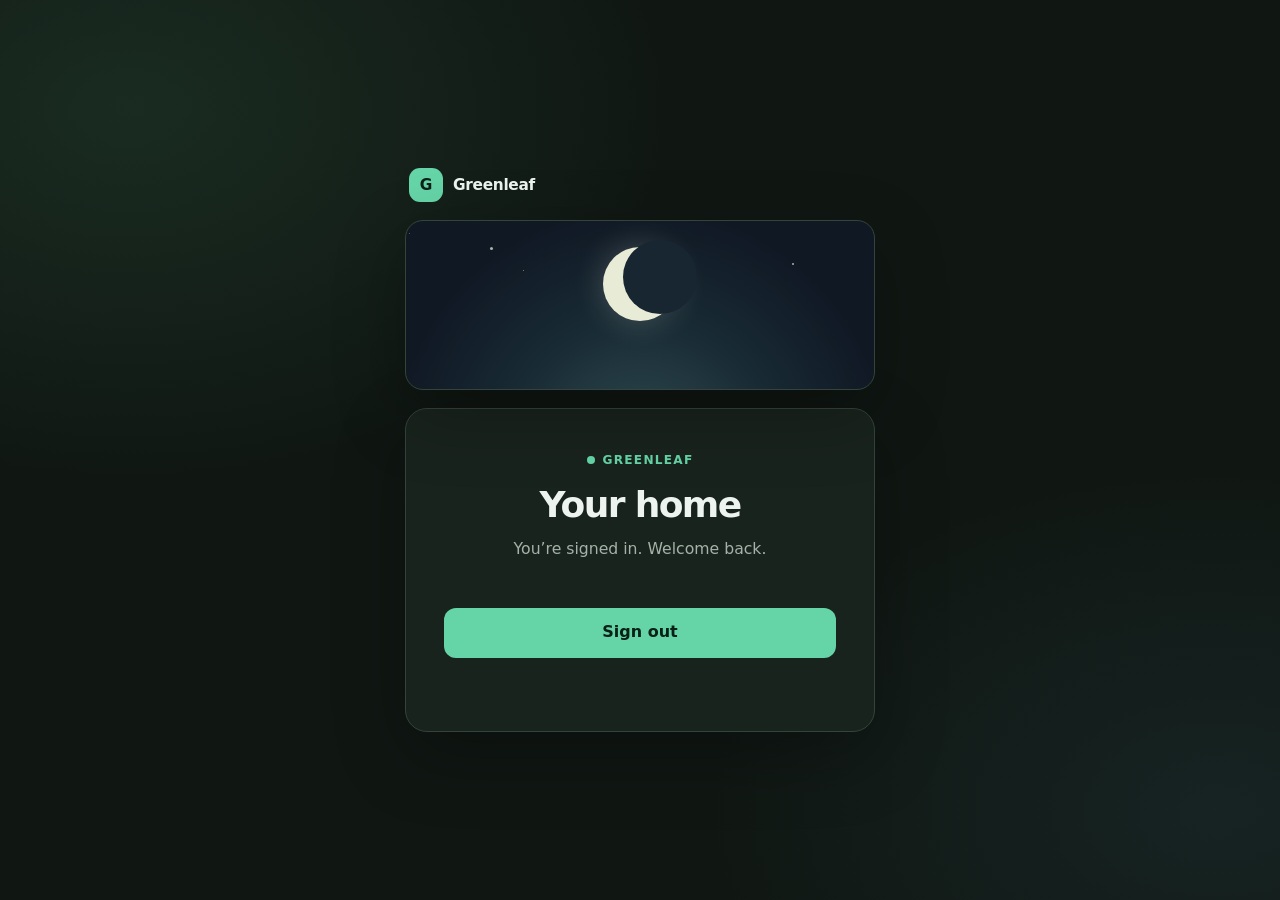
<file: dashboard.html>
<!doctype html>
<html lang="en" data-theme="dark">
<head>
  <meta charset="utf-8">
  <meta name="viewport" content="width=device-width, initial-scale=1, viewport-fit=cover">
  <meta name="theme-color" content="#101713">
  <meta name="description" content="Your Greenleaf account home.">
  <title>Home · Greenleaf</title>
  <link rel="stylesheet" href="/site.css">
</head>
<body>
  <main class="shell">
    <header class="topbar">
      <a class="brand" href="/dashboard" aria-label="Greenleaf home">
        <span class="brand-mark" aria-hidden="true">G</span><span>Greenleaf</span>
      </a>
    </header>
    <div class="hero-art" role="img" aria-label="Moonlit night sky"><span class="moon" aria-hidden="true"></span></div>
    <section class="card dashboard-card" aria-labelledby="pageTitle">
      <p class="eyebrow">Greenleaf</p>
      <h1 id="pageTitle">Your home</h1>
      <p class="intro">You’re signed in. Welcome back.</p>
      <button class="primary-button" id="logoutButton" type="button">Sign out</button>
      <p class="status" id="logoutStatus" role="status" aria-live="polite"></p>
    </section>
  </main>
  <script>
    "use strict";
    document.getElementById("logoutButton").addEventListener("click", async () => {
      const button = document.getElementById("logoutButton");
      const status = document.getElementById("logoutStatus");
      button.disabled = true;
      try {
        const response = await fetch("/api/auth/logout", { method: "POST", credentials: "same-origin" });
        if (!response.ok) throw new Error("Sign out failed");
        window.location.replace("/");
      } catch {
        button.disabled = false;
        status.textContent = "Unable to sign out right now. Please try again.";
        status.dataset.kind = "error";
      }
    });
  </script>
</body>
</html>
</file>
<file: site.css>
:root {
  color-scheme: dark;
  --bg: #101713;
  --panel: #19231d;
  --ink: #edf4ef;
  --muted: #a4b2a9;
  --line: #34443a;
  --accent: #65d4a7;
  --accent-hover: #85e2bb;
  --accent-ink: #0b2117;
  --soft: #20352a;
  --error: #ff958c;
  --shadow: 0 24px 70px rgb(0 0 0 / 28%);
  --radius: 22px;
  font-synthesis: none;
}

*, *::before, *::after { box-sizing: border-box; }
html { min-width: 320px; scroll-padding-top: env(safe-area-inset-top, 0px); }
body {
  min-height: 100vh;
  min-height: 100svh;
  margin: 0;
  padding: max(24px, env(safe-area-inset-top, 0px)) max(20px, env(safe-area-inset-right, 0px)) max(24px, env(safe-area-inset-bottom, 0px)) max(20px, env(safe-area-inset-left, 0px));
  display: grid;
  place-items: center;
  background: radial-gradient(ellipse at 10% 12%, rgb(91 183 131 / 13%), transparent 34rem), radial-gradient(ellipse at 95% 90%, rgb(79 145 171 / 10%), transparent 32rem), var(--bg);
  color: var(--ink);
  font-family: Inter, ui-sans-serif, system-ui, -apple-system, BlinkMacSystemFont, "Segoe UI", sans-serif;
  line-height: 1.55;
  transition: background-color 180ms ease, color 180ms ease;
}
button, input { font: inherit; }
button { color: inherit; }
.shell { width: min(100%, 470px); animation: rise-in 500ms cubic-bezier(.2, .75, .25, 1) both; }
.topbar { display: flex; align-items: center; justify-content: space-between; gap: 16px; margin-bottom: 18px; padding-inline: 4px; }
.brand { display: inline-flex; align-items: center; gap: 10px; color: var(--ink); font-size: .96rem; font-weight: 700; letter-spacing: -.02em; text-decoration: none; }
.brand-mark { display: grid; width: 34px; height: 34px; place-items: center; border-radius: 11px; background: var(--accent); color: var(--accent-ink); }
.hero-art { position: relative; overflow: hidden; height: 170px; margin-bottom: 18px; border: 1px solid var(--line); border-radius: 18px; background: radial-gradient(ellipse at 50% 140%, #314c53 0, #182a34 42%, #101824 75%); box-shadow: var(--shadow); }
.hero-art::before, .hero-art::after { position: absolute; content: ""; border-radius: 50%; background: rgb(236 244 222 / 70%); box-shadow: 32px 22px 0 -1px rgb(236 244 222 / 55%), -45px 37px 0 -2px rgb(236 244 222 / 48%), 77px -9px 0 -2px rgb(236 244 222 / 52%), -82px -15px 0 -1px rgb(236 244 222 / 40%); }
.hero-art::before { top: 26px; left: 18%; width: 3px; height: 3px; }
.hero-art::after { top: 42px; right: 17%; width: 2px; height: 2px; }
.moon { position: absolute; top: 26px; left: 50%; width: 74px; height: 74px; border-radius: 50%; transform: translateX(-50%); background: #e8ebd6; box-shadow: 0 0 32px rgb(232 235 214 / 23%); }
.moon::after { position: absolute; top: -7px; left: 20px; width: 74px; height: 74px; border-radius: 50%; background: #172630; content: ""; }
.card { overflow: hidden; padding: clamp(24px, 7vw, 38px); border: 1px solid var(--line); border-radius: var(--radius); background: var(--panel); box-shadow: var(--shadow); transition: background-color 180ms ease, border-color 180ms ease; }
.eyebrow { display: inline-flex; align-items: center; gap: 8px; margin: 0 0 14px; color: var(--accent); font-size: .76rem; font-weight: 750; letter-spacing: .1em; text-transform: uppercase; }
.eyebrow::before { width: 8px; height: 8px; border-radius: 50%; background: currentColor; content: ""; }
h1 { margin: 0; font-size: clamp(1.8rem, 7vw, 2.25rem); line-height: 1.15; letter-spacing: -.045em; }
.intro { margin: 12px 0 24px; color: var(--muted); font-size: .98rem; }
.field { margin: 0 0 18px; }
label { display: block; margin: 0 0 7px; font-size: .9rem; font-weight: 650; }
.input-wrap { position: relative; }
input { width: 100%; min-height: 50px; padding: 12px 14px; border: 1px solid var(--line); border-radius: 12px; outline: none; background: var(--panel); color: var(--ink); transition: border-color 160ms ease, box-shadow 160ms ease; }
input::placeholder { color: var(--muted); opacity: .8; }
input:focus-visible, button:focus-visible, a:focus-visible { outline: 3px solid color-mix(in srgb, var(--accent) 45%, transparent); outline-offset: 3px; }
input:focus { border-color: var(--accent); box-shadow: 0 0 0 3px color-mix(in srgb, var(--accent) 14%, transparent); }
.password-input { padding-right: 76px; }
.password-toggle { position: absolute; top: 50%; right: 8px; padding: 7px 9px; border: 0; border-radius: 8px; background: transparent; color: var(--muted); cursor: pointer; font-size: .82rem; font-weight: 650; transform: translateY(-50%); }
.password-toggle:hover { background: var(--soft); color: var(--ink); }
.primary-button { width: 100%; min-height: 50px; margin-top: 4px; border: 0; border-radius: 12px; background: var(--accent); color: var(--accent-ink); cursor: pointer; font-weight: 700; transition: background-color 160ms ease, transform 160ms ease; }
.primary-button:hover { background: var(--accent-hover); transform: translateY(-1px); }
.primary-button:disabled { cursor: wait; opacity: .75; }
.status { min-height: 1.6em; margin: 12px 0 0; color: var(--muted); font-size: .9rem; }
.status[data-kind="error"] { color: var(--error); }
.privacy-note { display: block; margin: 11px 0 0; color: var(--muted); font-size: .78rem; }
.dashboard-card { text-align: center; }
.dashboard-card .primary-button { margin-top: 22px; }
@keyframes rise-in { from { opacity: 0; transform: translateY(12px); } to { opacity: 1; transform: translateY(0); } }
@media (max-width: 420px) { body { place-items: start center; padding-top: max(16px, env(safe-area-inset-top, 0px)); } .shell { margin-block: auto; } .card { border-radius: 18px; } .hero-art { height: 145px; } }
@media (prefers-reduced-motion: reduce) { *, *::before, *::after { scroll-behavior: auto !important; animation-duration: .01ms !important; animation-iteration-count: 1 !important; transition-duration: .01ms !important; } }
</file>
